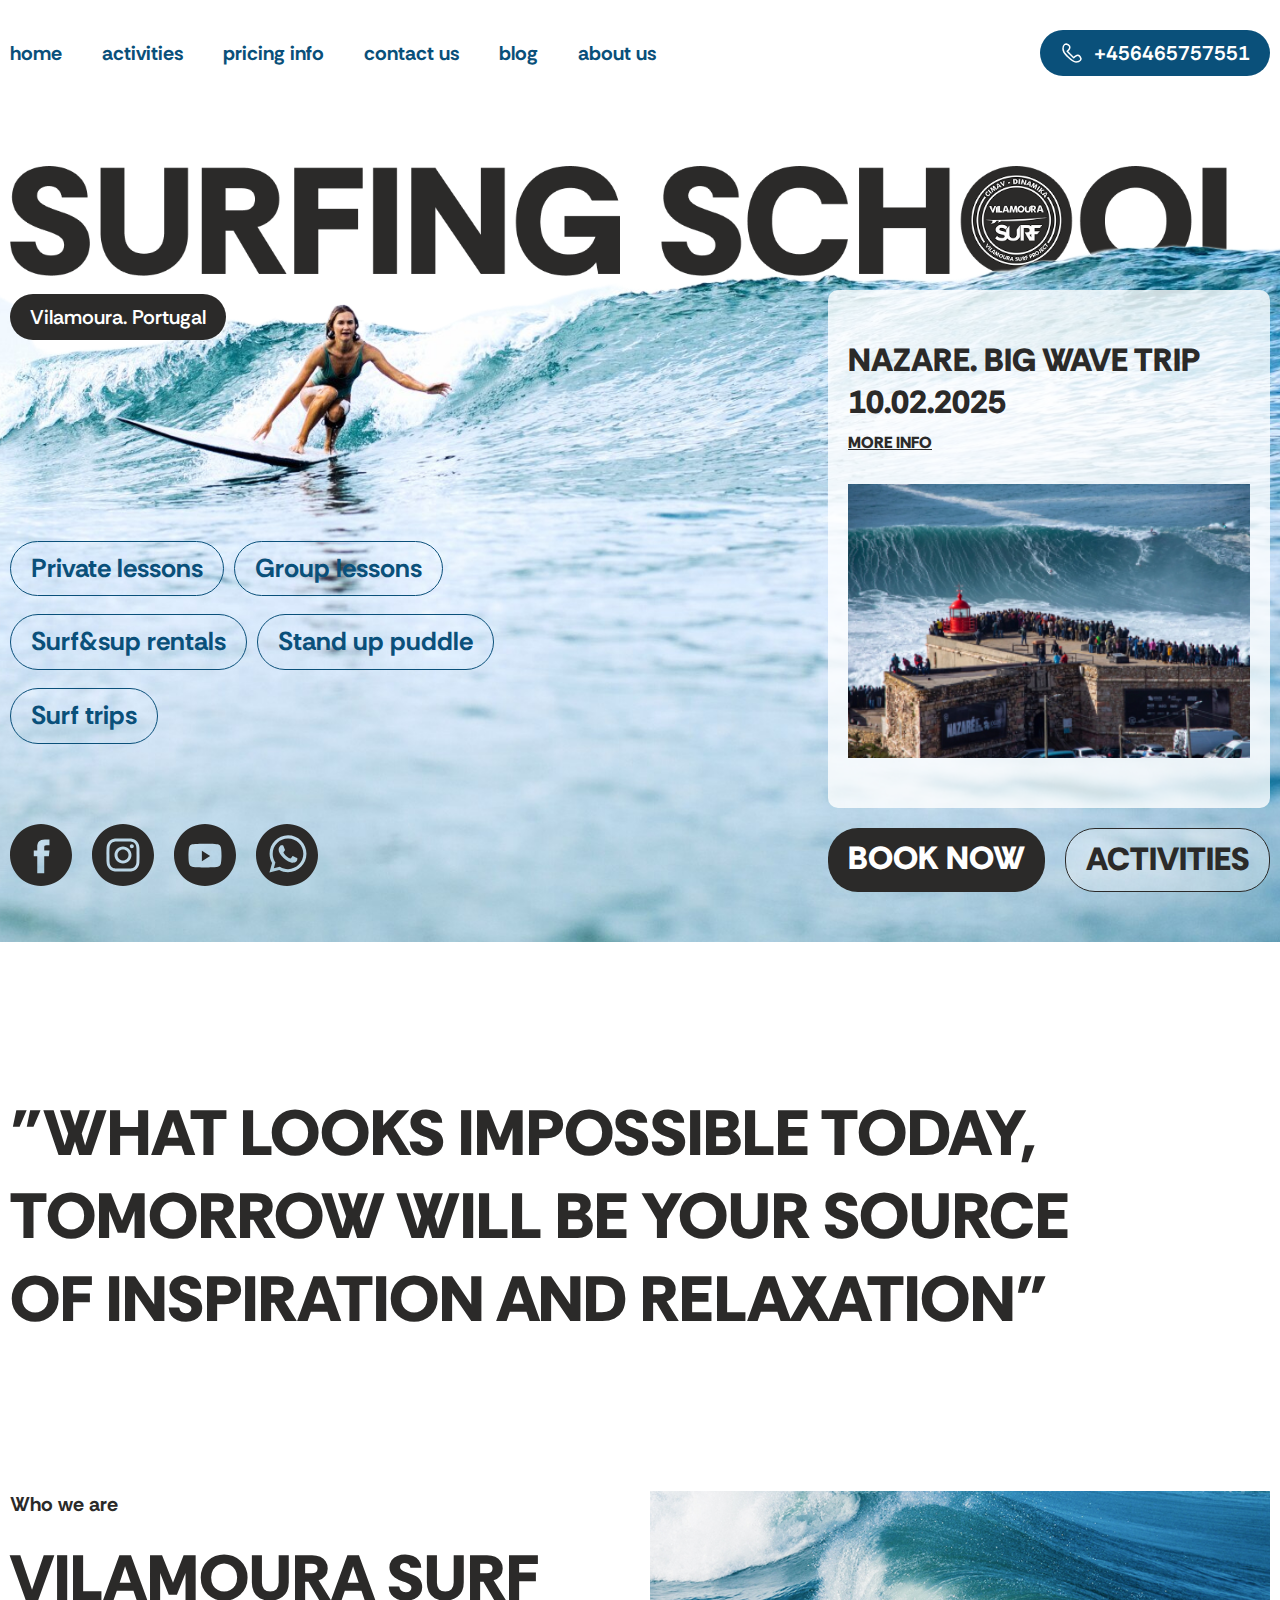
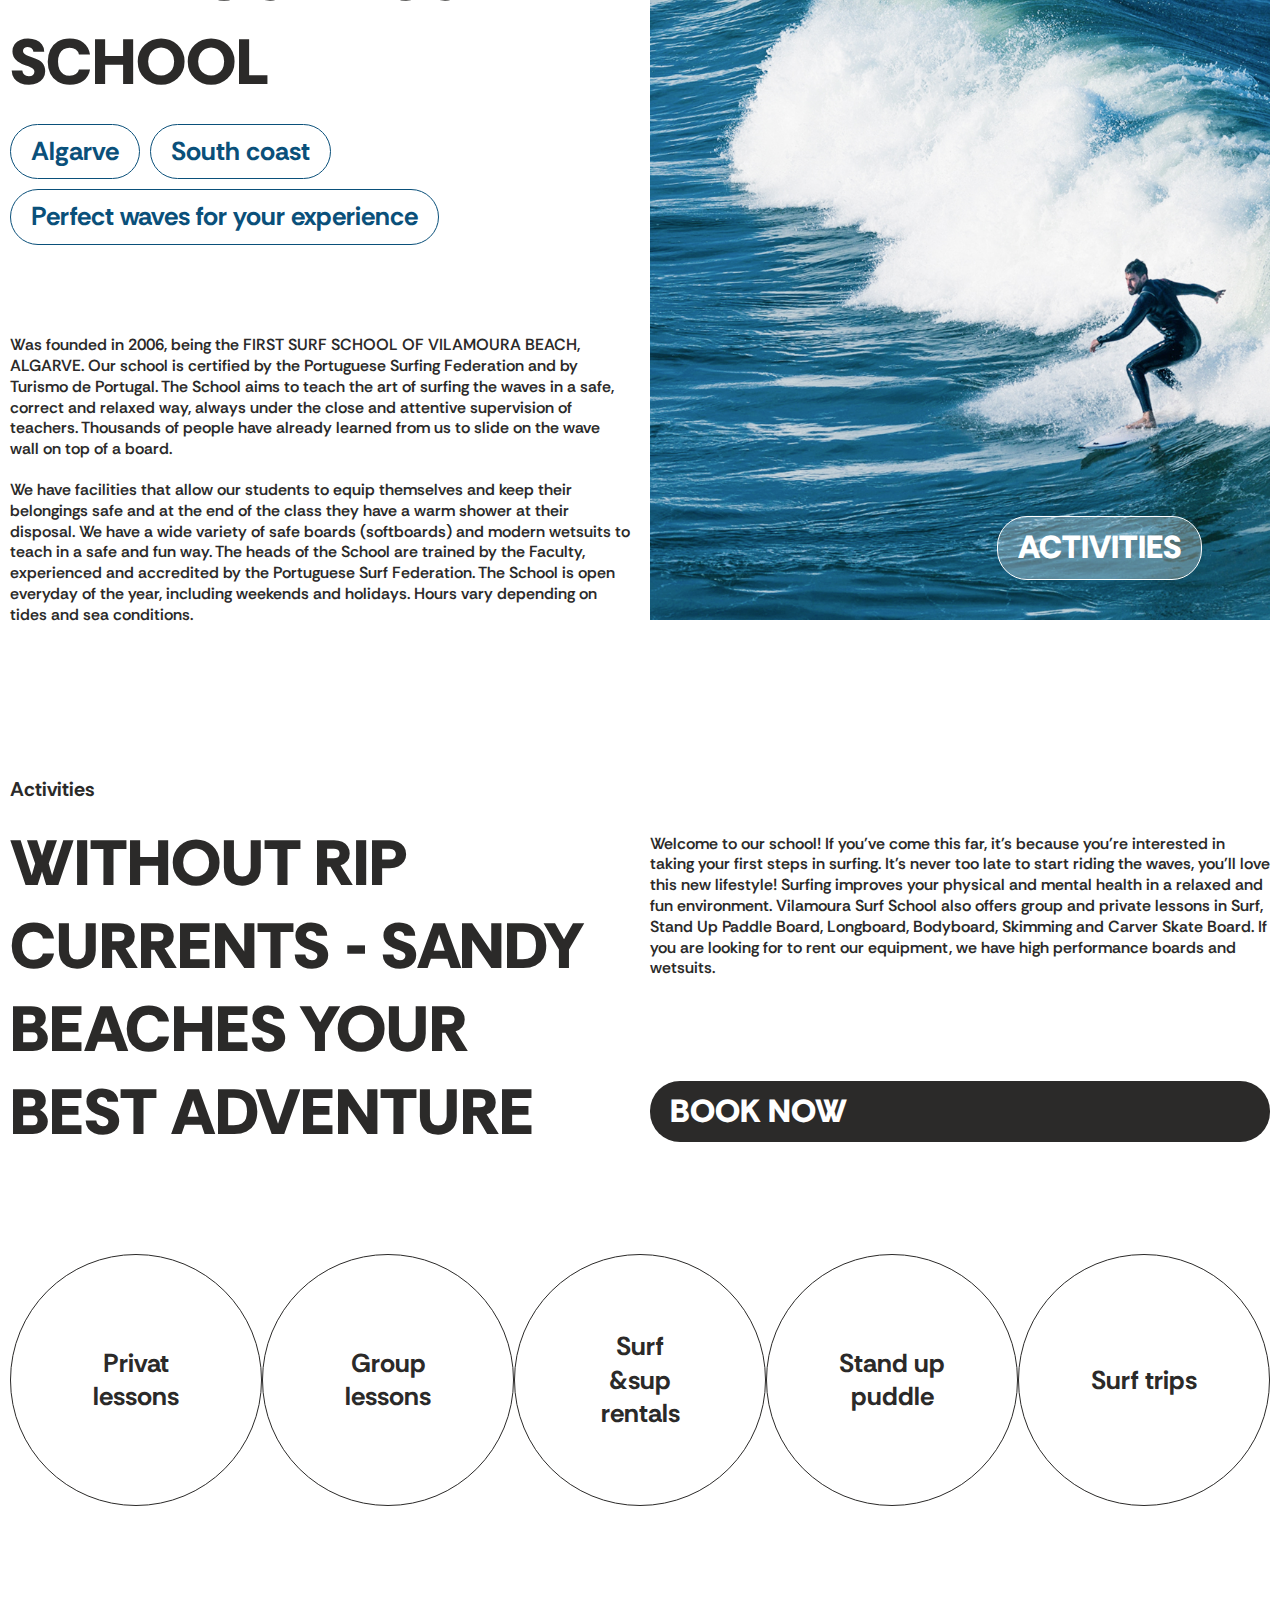
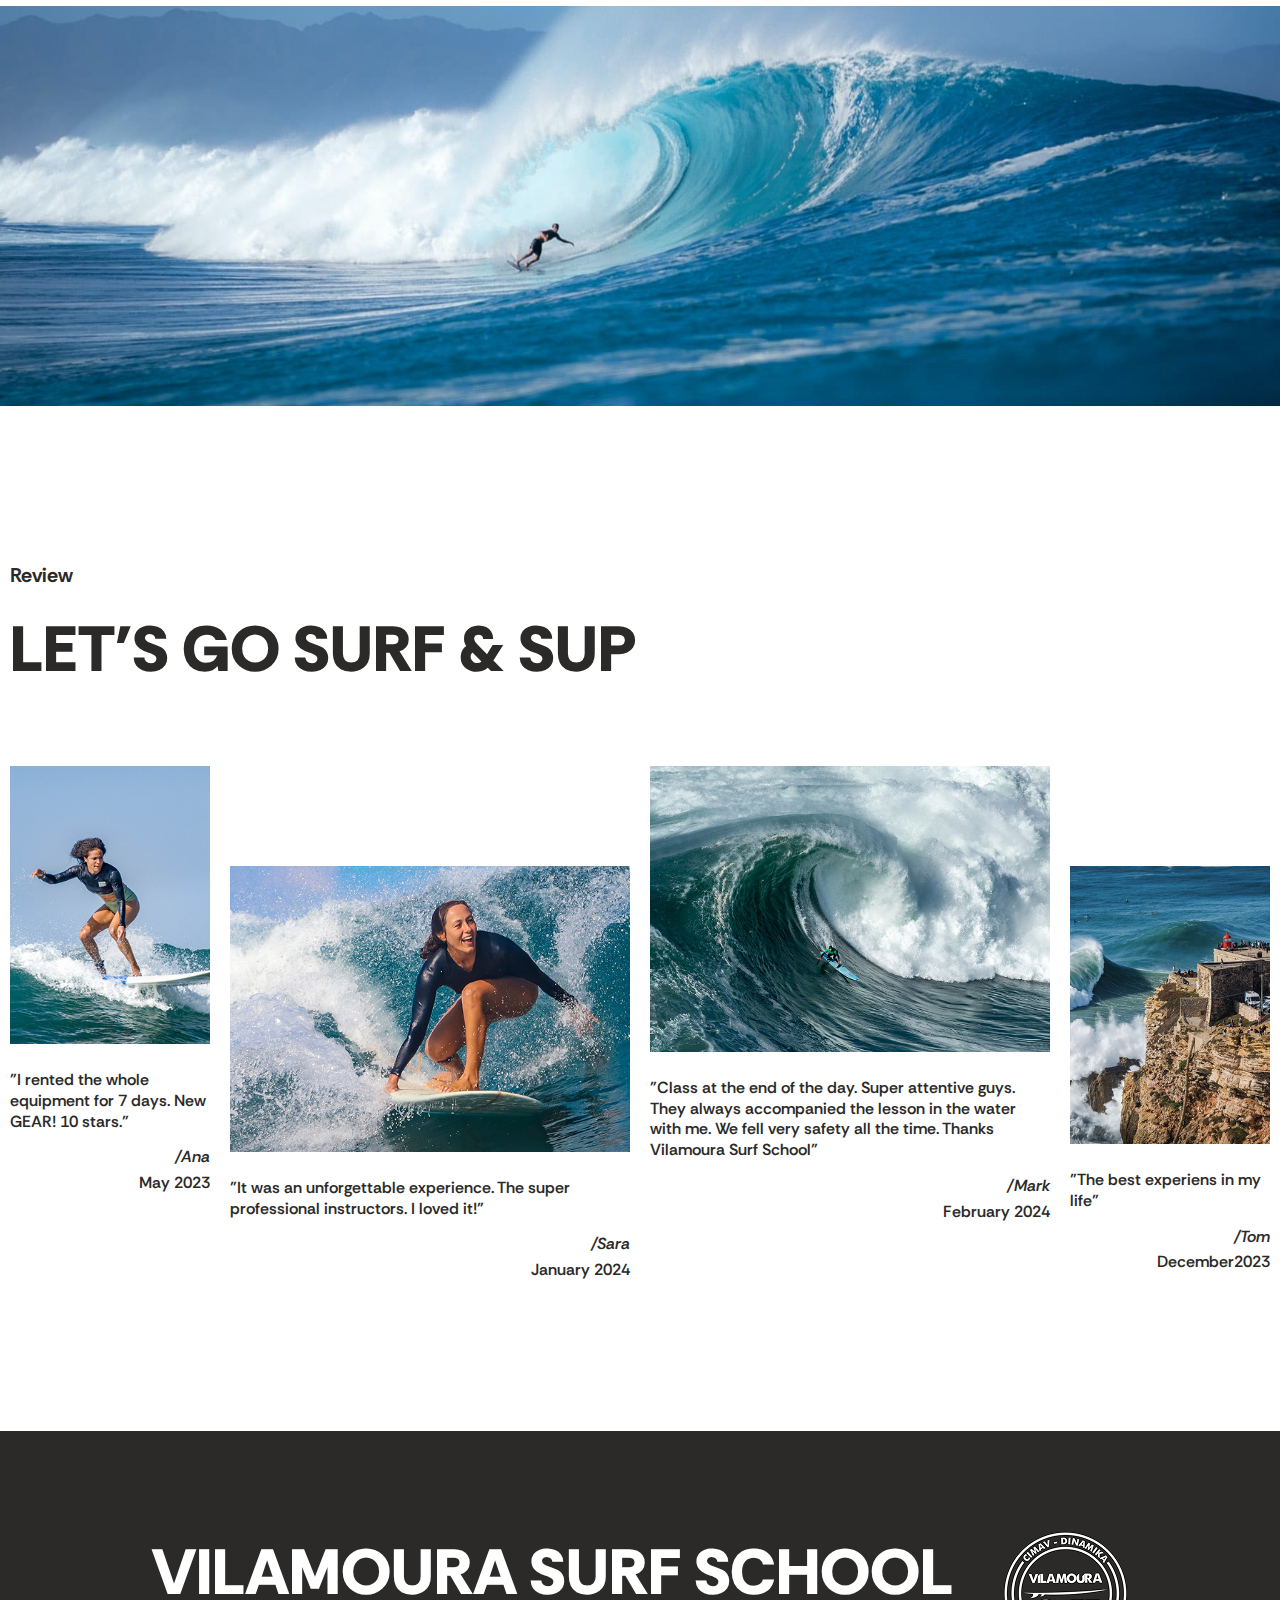
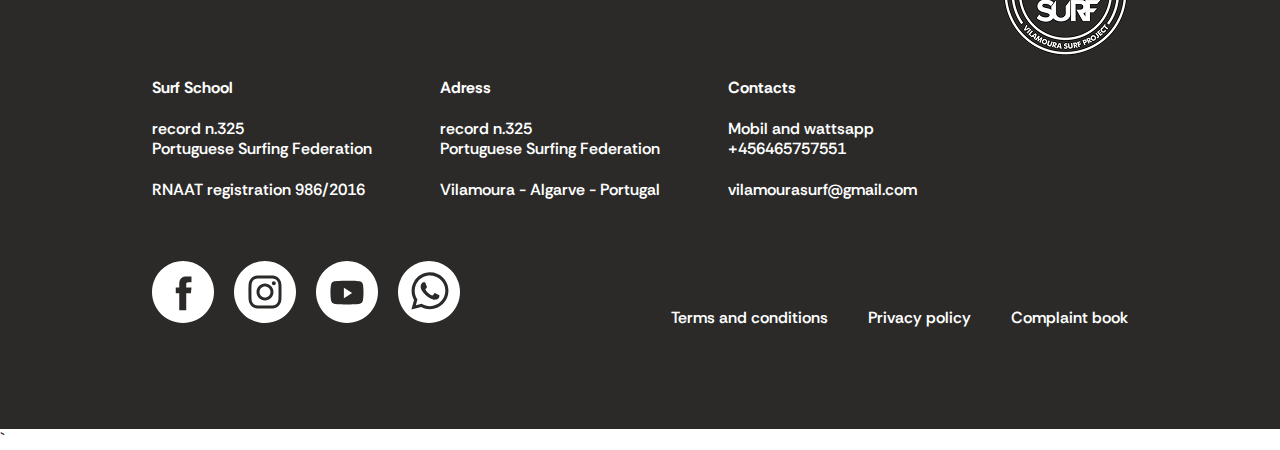
<file: index.html>
<!DOCTYPE html>
<html lang="en">
  <head>
    <meta charset="UTF-8" />
    <meta name="viewport" content="width=device-width, initial-scale=1.0" />
    <title>Document</title>
    <link rel="preconnect" href="https://fonts.googleapis.com" />
    <link rel="preconnect" href="https://fonts.gstatic.com" crossorigin />
    <link
      href="https://fonts.googleapis.com/css2?family=Rethink+Sans:ital,wght@0,400..800;1,400..800&display=swap"
      rel="stylesheet"
    />
    <link rel="stylesheet" href="css/normalize.css" />
    <link rel="stylesheet" href="css/style.css" />
  </head>

  <body>
    <header class="header">
      <div class="container">
        <div class="header__top">
          <nav class="menu menu--open">
            <button class="menu__btn">
              <span></span><span></span><span></span>
            </button>
            <ul class="menu__list">
              <li class="menu__item">
                <a href="#" class="menu__link">home</a>
              </li>
              <li class="menu__item">
                <a href="#" class="menu__link">activities</a>
              </li>
              <li class="menu__item">
                <a href="#" class="menu__link">pricing info</a>
              </li>
              <li class="menu__item">
                <a href="#" class="menu__link">contact us</a>
              </li>
              <li class="menu__item">
                <a href="#" class="menu__link">blog</a>
              </li>
              <li class="menu__item">
                <a href="#" class="menu__link">about us</a>
              </li>
            </ul>
          </nav>

          <a href="tel: +456465757551" class="header__phone">
            <img src="images/phone-ico.svg" alt="" />
            +456465757551
          </a>
        </div>
        <img class="title-img" src="images/title.png" alt="" />
        <h2 class="title visually-hidden">Surfing school</h2>
        <p class="title-text">Vilamoura. Portugal</p>
        <div class="header__content">
          <div class="header__info">
            <ul class="header__info-list">
              <li class="header__info-item"><h4>Private lessons</h4></li>
              <li class="header__info-item"><h4>Group lessons</h4></li>
              <li class="header__info-item"><h4>Surf&sup rentals</h4></li>
              <li class="header__info-item"><h4>Stand up puddle</h4></li>
              <li class="header__info-item"><h4>Surf trips</h4></li>
            </ul>
            <div class="header__social">
              <ul class="social-list">
                <li class="social-item">
                  <a href="#" class="social-link"
                    ><img src="images/facebook.svg" alt=""
                  /></a>
                </li>
                <li class="social-item">
                  <a href="#" class="social-link"
                    ><img src="images/instagram.svg" alt=""
                  /></a>
                </li>
                <li class="social-item">
                  <a href="#" class="social-link"
                    ><img src="images/youtube.svg" alt=""
                  /></a>
                </li>
                <li class="social-item">
                  <a href="#" class="social-link"
                    ><img src="images/whatsApp.svg" alt=""
                  /></a>
                </li>
              </ul>
            </div>
          </div>
          <div class="header__news">
            <div class="header__news-box">
              <h3 class="header__news-title">NAZARE. BIG WAvE TRIP</h3>
              <time class="header__news-time" datetime="2025-02-10"
                >10.02.2025</time
              >
              <a href="" class="header__news-link">more info</a>
              <img class="header__news-img" src="images/news.jpg" alt="" />
            </div>
            <div class="header__buttons">
              <a class="buttons-book" href="#">book now</a>
              <a class="header__buttons-activities" href="#" class=""
                >activities</a
              >
            </div>
          </div>
        </div>
      </div>
    </header>
    <div class="container">
      <p class="text">
        "WHAT LOOKS IMPOSSIBLE TODAY, TOMORROW WILL BE YOUR SOURCE OF
        INSPIRATION AND RELAXATION"
      </p>
    </div>
    <section class="about">
      <div class="container">
        <div class="about__inner">
          <div class="about__content">
            <p class="about__subtitle">Who we are</p>
            <h2 class="about__title">VILAMOURA SURF SCHOOL</h2>
            <div class="about__list">
              <li class="about__item">
                <h4>Algarve</h4>
              </li>
              <li class="about__item">
                <h4>South coast</h4>
              </li>
              <li class="about__item">
                <h4>Perfect waves for your experience</h4>
              </li>
            </div>
            <div class="about__text">
              <p>
                Was founded in 2006, being the FIRST SURF SCHOOL OF VILAMOURA
                BEACH, ALGARVE. Our school is certified by the Portuguese
                Surfing Federation and by Turismo de Portugal. The School aims
                to teach the art of surfing the waves in a safe, correct and
                relaxed way, always under the close and attentive supervision of
                teachers. Thousands of people have already learned from us to
                slide on the wave wall on top of a board.
              </p>
              <p>
                We have facilities that allow our students to equip themselves
                and keep their belongings safe and at the end of the class they
                have a warm shower at their disposal. We have a wide variety of
                safe boards (softboards) and modern wetsuits to teach in a safe
                and fun way. The heads of the School are trained by the Faculty,
                experienced and accredited by the Portuguese Surf Federation.
                The School is open everyday of the year, including weekends and
                holidays. Hours vary depending on tides and sea conditions.
              </p>
            </div>
          </div>
          <div class="about__img">
            <img src="images/about.jpg" alt="" />
            <a href="#" class="about__link">activities</a>
          </div>
        </div>
      </div>
    </section>
    <section class="activities">
      <div class="container">
        <p class="activities__subtitle">Activities</p>
        <div class="activities__info">
          <p class="activities__title">
            without rip currents - SANDY BEACHES your best adventure
          </p>
          <h2 class="visually-hidden">activities</h2>
          <div class="activities__text">
            <p>
              Welcome to our school! If you've come this far, it's because
              you're interested in taking your first steps in surfing. It's
              never too late to start riding the waves, you'll love this new
              lifestyle! Surfing improves your physical and mental health in a
              relaxed and fun environment. Vilamoura Surf School also offers
              group and private lessons in Surf, Stand Up Paddle Board,
              Longboard, Bodyboard, Skimming and Carver Skate Board. If you are
              looking for to rent our equipment, we have high performance boards
              and wetsuits.
            </p>
            <a class="buttons-book" href="#">book now</a>
          </div>
        </div>
        <ul class="activities__list">
          <li class="activities__item">
            <h5>Privat lessons</h5>
          </li>
          <li class="activities__item">
            <h5>Group lessons</h5>
          </li>
          <li class="activities__item">
            <h5>Surf &sup rentals</h5>
          </li>
          <li class="activities__item">
            <h5>Stand up puddle</h5>
          </li>
          <li class="activities__item">
            <h5>Surf trips</h5>
          </li>
        </ul>
      </div>
    </section>
    <img class="site-images" src="images/images.jpg" alt="" />
    <section class="reviews">
      <div class="container">
        <div class="reviews__top">
          <p class="reviews__suptitle">Review</p>
          <h2 class="reviews__title">let's go surf & sup</h2>
        </div>
        <div class="reviews__items">
          <div class="reviews__item">
            <img class="reviews__img" src="images/rev-1.jpg" alt="" />
            <blockquote class="blockquote">
              <p class="blockquote__text">
                "I rented the whole equipment for 7 days. New GEAR! 10 stars."
              </p>
              <cite class="blockquote__cite">Ana</cite>
              <time class="blockquote__time" datetime="2023-05-01"
                >May 2023</time
              >
            </blockquote>
          </div>
          <div class="reviews__item">
            <img class="reviews__img" src="images/rev-2.jpg" alt="" />
            <blockquote class="blockquote">
              <p class="blockquote__text">
                "It was an unforgettable experience. The super professional
                instructors. I loved it!"
              </p>
              <cite class="blockquote__cite">Sara</cite>
              <time class="blockquote__time" datetime="2024-01-01"
                >January 2024</time
              >
            </blockquote>
          </div>
          <div class="reviews__item">
            <img class="reviews__img" src="images/rev-3.jpg" alt="" />
            <blockquote class="blockquote">
              <p class="blockquote__text">
                "Class at the end of the day. Super attentive guys. They always
                accompanied the lesson in the water with me. We fell very safety
                all the time. Thanks Vilamoura Surf School"
              </p>
              <cite class="blockquote__cite">Mark</cite>
              <time class="blockquote__time" datetime="2024-02-06"
                >February 2024</time
              >
            </blockquote>
          </div>
          <div class="reviews__item">
            <img class="reviews__img" src="images/rev-4.png" alt="" />
            <blockquote class="blockquote">
              <p class="blockquote__text">"The best experiens in my life"</p>
              <cite class="blockquote__cite">Tom</cite>
              <time class="blockquote__time" datetime="2023-12-20"
                >December2023</time
              >
            </blockquote>
          </div>
        </div>
      </div>
    </section>
    <footer class="footer">
      <div class="footer__inner">
        <div class="footer__top">
          <h1 class="footer__title">VILAMOURA SURF SCHOOL</h1>
          <a href="#" class="footer__logo">
            <img src="images/logo.png" alt="" />
          </a>
        </div>
        <div class="footer__information">
          <dl class="footer__info-list">
            <div class="footer__info-item">
              <dt>Surf School</dt>
              <dd>
                <span>record n.325 </span>
                Portuguese Surfing Federation
              </dd>
              <dd>RNAAT registration 986/2016</dd>
            </div>
            <div class="footer__info-item">
              <dt>Adress</dt>
              <dd>
                <span>record n.325 </span>
                Portuguese Surfing Federation
              </dd>
              <dd>Vilamoura - Algarve - Portugal</dd>
            </div>
            <div class="footer__info-item">
              <dt>Contacts</dt>
              <dd>
                <span>Mobil and wattsapp </span>
                <a href="tel:+456465757551">+456465757551</a>
              </dd>
              <dd>
                <a href="mailto:vilamourasurf@gmail.com"
                  >vilamourasurf@gmail.com</a
                >
              </dd>
            </div>
          </dl>
        </div>
        <div class="footer__bottom">
          <ul class="social-list">
            <li class="social-item">
              <a href="#" class="social-link"
                ><img src="images/facebook-w.svg" alt=""
              /></a>
            </li>
            <li class="social-item">
              <a href="#" class="social-link"
                ><img src="images/instagram-w.svg" alt=""
              /></a>
            </li>
            <li class="social-item">
              <a href="#" class="social-link"
                ><img src="images/youtube-w.svg" alt=""
              /></a>
            </li>
            <li class="social-item">
              <a href="#" class="social-link"
                ><img src="images/whatsApp-w.svg" alt=""
              /></a>
            </li>
          </ul>
          <ul class="footer__nav">
            <li class="footer__nav-item">
              <a href="#" class="footer__nav-link">Terms and conditions</a>
            </li>
            <li class="footer__nav-item">
              <a href="#" class="footer__nav-link">Privacy policy</a>
            </li>
            <li class="footer__nav-item">
              <a href="#" class="footer__nav-link">Complaint book</a>
            </li>
          </ul>
        </div>
      </div>
    </footer>
    <script src="js/main.js"></script>
  </body>
</html>
`
</file>
<file: css/style.css>
html {
  box-sizing: border-box;
}
*,
*::before,
*::after {
  box-sizing: inherit;
}
a {
  color: inherit;
  text-decoration: none;
}
ul {
  margin: 0;
  padding: 0;
}
li {
  list-style: none;
}
h1,
h2,
h3,
h4,
h5,
p {
  margin: 0;
}
.visually-hidden {
  position: absolute;
  width: 1px;
  height: 1px;
  margin: -1px;
  clip: rect(0 0 0 0);
}
body {
  font-family: "Rethink Sans", sans-serif;
  font-style: normal;
  font-size: 16px;
  line-height: 1.3;
  font-weight: 600;
  color: #2b2a29;
}
.container {
  max-width: 1740px;
  padding: 0 10px;
  margin: 0 auto;
}
.header {
  background-image: url(../images/bg.png);
  background-repeat: no-repeat;
  background-position: top center;
  background-size: cover;
  min-height: 100vh;
  padding-bottom: 80px;
}
.header__top {
  padding: 50px 0 90px;
  display: flex;
  justify-content: space-between;
  align-items: center;
  font-size: 20px;
  font-weight: 700;
}
.menu__list {
  display: flex;
  color: #0a507a;
  gap: 40px;
}
.header__phone {
  display: flex;
  align-items: center;
  gap: 10px;
  background-color: #0a507a;
  padding: 10px 20px;
  border-radius: 30px;
  color: #fff;
}
.title-img {
  margin-bottom: 12px;
  width: 100%;
  position: relative;
  z-index: -1;
}
.title-text {
  color: #fff;
  font-size: 20px;
  border-radius: 30px;
  background-color: #2b2a29;
  padding: 10px 20px;
  display: inline-block;
}
.header__content {
  display: flex;
  justify-content: space-between;

  height: 100%;
}
.header__info {
  display: flex;
  flex-direction: column;
  gap: 80px;
  margin-top: auto;
}
.header__info-list {
  display: flex;
  gap: 18px 10px;
  flex-wrap: wrap;
  max-width: 485px;
}
.header__info-item {
  padding: 10px 20px;
  color: #0a507a;
  border-radius: 30px;
  border: 1px solid #0a507a;
  font-size: 26px;
  font-weight: 700;
}
.header__news-box {
  display: flex;
  flex-direction: column;
  padding: 50px 20px;
  border-radius: 10px;
  background-color: rgba(255, 255, 255, 0.8);
  margin-bottom: 100px;
}
.header__social {
  margin-top: auto;
}
.social-list {
  display: flex;
  gap: 20px;
}
.header__news {
  margin-top: -50px;
}
.header__news-title,
.header__news-time {
  font-size: 32px;
  font-weight: 800;
  text-transform: uppercase;
}
.header__news-time {
  margin-bottom: 10px;
}
.header__news-link {
  text-transform: uppercase;
  font-weight: 800;
  text-decoration: underline;
  margin-bottom: 30px;
  align-self: flex-start;
}
.header__buttons {
  display: flex;
  gap: 20px;
}
.header__buttons-activities {
  font-size: 32px;
  font-weight: 800;
  padding: 10px 20px;
  border-radius: 30px;
  text-transform: uppercase;
}
.buttons-book {
  font-size: 32px;
  font-weight: 800;
  padding: 10px 20px;
  border-radius: 30px;
  text-transform: uppercase;
  background-color: #2b2a29;
  color: #fff;
}
.header__buttons-activities {
  color: #2b2a29;
  background-color: rgba(255, 255, 255, 0.3);
  border: 1px solid #2b2a29;
}
@media (max-width: 1920px) {
  .header {
    padding-bottom: 50px;
  }
  .header__top {
    padding-top: 30px;
  }
  .header__news-box {
    margin-bottom: 20px;
  }
}

.text {
  max-width: 1075px;
  font-size: 64px;
  font-weight: 800;
  text-transform: uppercase;
  padding: 150px 0;
}
.about {
  margin-bottom: 150px;
}

.about__inner {
  display: flex;
  justify-content: space-between;
  gap: 20px;
}
.about__content {
  min-width: 560px;
  display: flex;
  flex-direction: column;
}
.about__subtitle {
  font-size: 20px;
  font-weight: 700;
  margin-bottom: 20px;
}
.about__title {
  font-size: 64px;
  font-weight: 800;
  text-transform: uppercase;
  margin-bottom: 100px;
}
.about__list {
  display: flex;
  flex-wrap: wrap;
  gap: 10px;
  margin-bottom: 20px;
}
.about__item {
  font-size: 26px;
  font-weight: 700;
  border: 1px solid #0a507a;
  color: #0a507a;
  border-radius: 30px;
  padding: 10px 20px;
}
.about__text {
  display: flex;
  flex-direction: column;
  gap: 20px;
  margin-top: auto;
}
.about__img {
  position: relative;
}
.about__link {
  position: absolute;
  right: 68px;
  bottom: 46px;
  font-size: 32px;
  font-weight: 800;
  border: 1px solid #fff;
  color: #fff;
  border-radius: 30px;
  padding: 10px 20px;
  text-transform: uppercase;
  background-color: rgba(255, 255, 255, 0.3);
}
.activities {
  margin-bottom: 100px;
}
.activities__subtitle {
  font-size: 20px;
  font-weight: 700;
  margin-bottom: 20px;
}

.activities__info {
  display: flex;
  gap: 20px;
  margin-bottom: 100px;
}
.activities__title {
  font-size: 64px;
  font-weight: 800;
  text-transform: uppercase;
  flex-basis: 50%;
}

.activities__text {
  padding: 12px 0;
  display: flex;
  flex-direction: column;
  gap: 10px;
  justify-content: space-between;
  flex-basis: 50%;
}
.activities__text. buttons-book {
  align-self: start;
}
.activities__list {
  display: grid;
  grid-template-columns: repeat(5, 1fr);
}
.activities__item {
  border: 1px solid #2b2a29;
  border-radius: 50%;
  aspect-ratio: 1/1;
  display: flex;
  justify-content: center;
  align-items: center;
}
.activities__item h5 {
  font-size: 26px;
  font-weight: 700;
  max-width: 115px;
  text-align: center;
}
.site-images {
  margin-bottom: 150px;
  width: 100%; /* Занимает всю ширину родителя */
  height: auto; /* Автоподбор высоты для сохранения пропорций */
}

.reviews {
  margin-bottom: 150px;
}

.reviews__top {
  margin-bottom: 100px;
  margin-left: calc(50% + 10px);
}
.reviews__suptitle {
  font-size: 20px;
  font-weight: 700;
  margin-bottom: 20px;
}
.reviews__title {
  font-size: 64px;
  font-weight: 800;
  text-transform: uppercase;
}
.reviews__items {
  display: grid;
  gap: 20px;
  grid-template-columns: 1fr 2fr 2fr 1fr;
}
.reviews__item:nth-child(even) {
  padding-top: 100px;
}
.reviews__img {
  margin-bottom: 20px;
  max-width: 100%;
}
.blockquote {
  margin: 0%;
}
.blockquote__text {
  margin-bottom: 15px;
}
.blockquote__cite {
  display: block;
  margin-bottom: 5px;
  text-align: right;
}
.blockquote__cite::before {
  content: "/";
}
.blockquote__time {
  display: block;
  text-align: right;
}
.footer {
  background-color: #2b2a29;
  color: #fff;
  padding: 100px 0;
  display: flex;
  justify-content: center;
  width: 100%;
}
.footer__inner {
  max-width: 1160px;
  padding: 0 10px;
  margin: 0auto;
}
.footer__top {
  display: flex;
  justify-content: space-between;
  gap: 50px;
}
.footer__title {
  font-size: 64px;
  font-weight: 800;
  text-transform: uppercase;
}

.footer__info-list {
  display: flex;
  gap: 68px;
  margin-bottom: 60px;
}
.footer__info-item {
  display: flex;
  flex-direction: column;
  gap: 20px;
}
.footer__info-item dt {
  font-size: 20;
  font-weight: 700;
}
.footer__info-item dd {
  margin-left: 0%;
}
.footer__info-item span {
  display: block;
}
.footer__bottom {
  display: flex;
  justify-content: space-between;
  gap: 50px;
  align-items: end;
}

.footer__nav {
  display: flex;
  gap: 40px;
}

.menu__btn {
  display: none;
  width: 50px;
  height: 30px;
  flex-direction: column;
  justify-content: space-between;
  cursor: pointer;
  border: none;
  background-color: transparent;
  padding: 0;

  position: relative;
  z-index: 1;
}
.menu__btn span {
  width: 100%;
  height: 4px;
  background-color: #0a507a;
  transition: background-color 0.3s;
}
.menu.menu--open .menu__list {
  transform: translateY(0%);
}
.menu.menu--open .menu__btn span {
  background-color: #fff;
}
@media (max-width: 1500px) {
  .about__img {
    flex-basis: 50%;
  }
  .about__img img {
    width: 100%;
  }
}
@media (max-width: 1280px) {
  .about__title {
    margin-bottom: 20px;
  }
  .about__img {
    align-items: flex-end;
  }
  .about__content {
    flex-basis: 50%;
  }
  .reviews__top {
    margin-left: 0;
    margin-bottom: 75px;
  }
}
@media (max-width: 992px) {
  .menu__btn {
    display: flex;
  }
  .menu__list {
    position: absolute;
    left: 0;
    right: 0;
    top: 0;
    bottom: 0;
    background-color: #0a507a;
    color: #fff;
    flex-direction: column;
    justify-content: space-evenly;
    align-items: center;
    text-transform: uppercase;
    font-size: 24px;
    transform: translateY(-100%);
    transition: transform 0.3s;
  }
  .header__news {
    margin-top: 10px;
    border: -1;
    margin-bottom: 30px;
  }
  .header__content {
    flex-direction: column;
  }
  .header__info-list {
    max-width: 100%;
  }
  .header__info {
    gap: 50px;
  }
  .text {
    padding: 75px 0;
    font-size: 40px;
  }
  .about__inner {
    flex-wrap: wrap;
  }
  .about__content {
    flex-basis: 100%;
    max-width: 100%;
  }
  .about__img {
    flex-basis: 100%;
  }
  .about,
  .site-images,
  .activities,
  .reviews {
    margin-bottom: 75px;
  }
  .activities__info {
    flex-wrap: wrap;
    margin-bottom: 50px;
  }
  .about__title,
  .about__text {
    flex-basis: 100%;
  }
  .about__title {
    font-size: 44px;
  }
  .reviews__items {
    grid-template-columns: repeat(2, 1fr);
  }
  .reviews__item:nth-child(even) {
    padding-top: 0px;
  }
  .reviews__img {
    width: 100%;
  }
  .reviews__title {
    font-size: 44px;
  }
}
@media (max-width: 800px) {
  .activities__list {
    grid-template-columns: repeat(3, 1fr);
  }
  .footer {
    padding: 75px 0;
  }
  .footer__title {
    font-size: 44px;
  }
  .footer__bottom {
    flex-wrap: wrap;
  }
  .footer__info-list {
    gap: 15px;
  }
}
@media (max-width: 570px) {
  .footer__top {
    flex-wrap: wrap-reverse;
    gap: 30px;
    justify-content: center;
  }

  .footer__title {
    text-align: center;
  }
  .footer__info-list {
    flex-wrap: wrap;
    gap: 30px;
  }
}

@media (max-width: 480px) {
  .header__buttons-activities,
  .buttons-book {
    font-size: 24px;
    width: 100%;
    text-align: center;
  }
  .header__buttons {
    flex-wrap: wrap;
  }
  .header__info-item,
  .about__item {
    font-size: 14px;
    padding: 8px 12px;
  }
  .header__info-list {
    gap: 10px;
  }
  .about__title {
    font-size: 44px;
  }
  .activities__title,
  .reviews__title {
    font-size: 36px;
  }
  .about__subtitle,
  .activities__subtitle,
  .reviews__suptitle {
    margin-bottom: 10px;
  }

  .activities__list {
    grid-template-columns: repeat(2, 1fr);
  }
  .site-images {
    display: none;
  }
  .reviews__top {
    margin-bottom: 30px;
  }
  .reviews__items {
    grid-template-columns: 1fr;
  }
}
</file>
